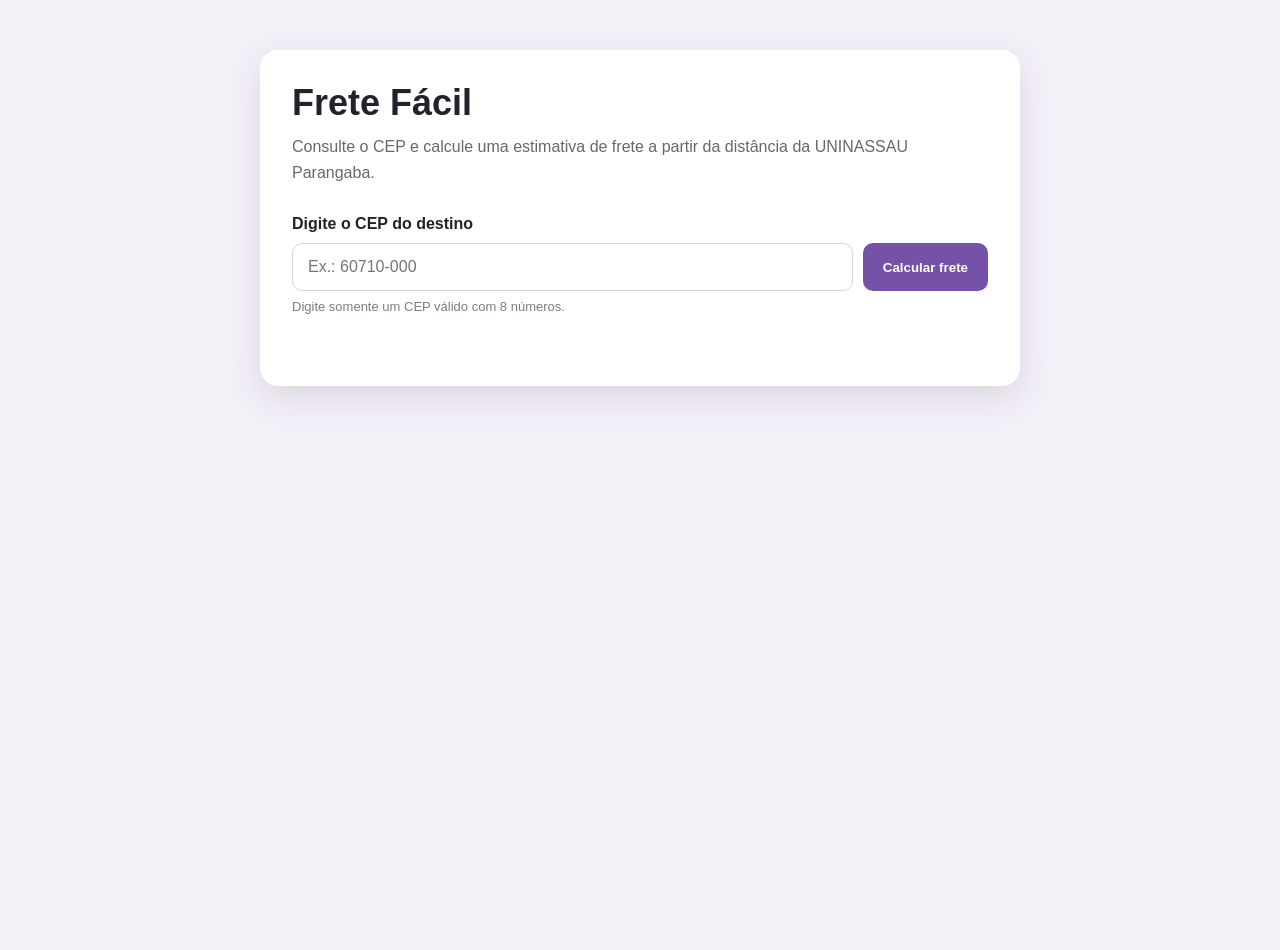
<file: index.html>
<!DOCTYPE html>
<html lang="pt-BR">
<head>
    <meta charset="UTF-8">
    <meta name="viewport" content="width=device-width, initial-scale=1.0">

    <title>Frete Fácil</title>

    <link rel="stylesheet" href="style.css">
</head>

<body>

    <main class="container">

        <section class="card">

            <header class="cabecalho">
                

                <h1>Frete Fácil</h1>

                <p>
                    Consulte o CEP e calcule uma estimativa de frete
                    a partir da distância da UNINASSAU Parangaba.
                </p>
            </header>


            <form id="freteForm">

                <label for="cep">
                    Digite o CEP do destino
                </label>

                <div class="campo-cep">

                    <input
                        type="text"
                        id="cep"
                        maxlength="9"
                        placeholder="Ex.: 60710-000"
                        autocomplete="postal-code"
                        required
                    >

                    <button type="submit" id="btnCalcular">
                        Calcular frete
                    </button>

                </div>

                <p class="ajuda">
                    Digite somente um CEP válido com 8 números.
                </p>

            </form>


            <div id="mensagem" class="mensagem"></div>


            <section id="resultado" class="resultado" hidden>

                <h2>Resultado</h2>

                <div class="dados">

                    <div class="item">

                        <span>Endereço</span>

                        <strong id="endereco"></strong>

                    </div>


                    <div class="item">

                        <span>Distância aproximada</span>

                        <strong id="distancia"></strong>

                    </div>


                    <div class="item">

                        <span>Estimativa Uber Moto</span>

                        <strong id="uberMoto"></strong>

                    </div>


                    <div class="item destaque">

                        <span>Preço estimado do frete</span>

                        <strong id="frete"></strong>

                    </div>

                </div>


            

            </section>

        </section>

    </main>


    <script src="script.js"></script>

</body>
</html>
</file>
<file: style.css>
* {
    margin: 0;
    padding: 0;
    box-sizing: border-box;
}

body {
    font-family: Arial, Helvetica, sans-serif;
    background: #f4f0f8;
    color: #25202b;
    min-height: 100vh;
}

.container {
    width: min(92%, 760px);
    margin: 50px auto;
}

.card {
    background: #ffffff;
    border-radius: 18px;
    padding: 32px;
    box-shadow: 0 12px 35px rgba(50, 35, 70, 0.12);
}

.cabecalho {
    margin-bottom: 30px;
}

.tag {
    color: #7651a8;
    font-size: 13px;
    font-weight: bold;
    letter-spacing: 1px;
    margin-bottom: 8px;
}

h1 {
    font-size: 36px;
    margin-bottom: 10px;
}

.cabecalho p:last-child {
    color: #6b6472;
    line-height: 1.6;
}

label {
    display: block;
    font-weight: bold;
    margin-bottom: 10px;
}

.campo-cep {
    display: flex;
    gap: 10px;
}

input {
    flex: 1;
    padding: 14px 15px;
    border: 1px solid #d9d1e2;
    border-radius: 10px;
    font-size: 16px;
    outline: none;
}

input:focus {
    border-color: #7651a8;
}

button {
    border: none;
    border-radius: 10px;
    padding: 14px 20px;
    background: #7651a8;
    color: white;
    font-weight: bold;
    cursor: pointer;
}

button:hover {
    background: #65438f;
}

button:disabled {
    opacity: 0.6;
    cursor: wait;
}

.ajuda {
    color: #817987;
    font-size: 13px;
    margin-top: 8px;
}

.mensagem {
    margin-top: 20px;
    min-height: 20px;
    color: #7651a8;
    font-weight: bold;
}

.mensagem.erro {
    color: #b33a3a;
}

.resultado {
    margin-top: 25px;
    border-top: 1px solid #eee8f2;
    padding-top: 25px;
}

h2 {
    margin-bottom: 18px;
}

.dados {
    display: grid;
    gap: 12px;
}

.item {
    background: #f8f6fa;
    border-radius: 12px;
    padding: 15px;
}

.item span {
    display: block;
    color: #746d7b;
    font-size: 13px;
    margin-bottom: 5px;
}

.item strong {
    font-size: 17px;
}

.item.destaque {
    background: #eee7f6;
}

.item.destaque strong {
    color: #7651a8;
    font-size: 22px;
}

.observacao {
    margin-top: 18px;
    color: #746d7b;
    font-size: 13px;
    line-height: 1.5;
}

@media (max-width: 600px) {
    .container {
        margin: 20px auto;
    }

    .card {
        padding: 22px;
    }

    h1 {
        font-size: 30px;
    }

    .campo-cep {
        flex-direction: column;
    }

    button {
        width: 100%;
    }
}
</file>
